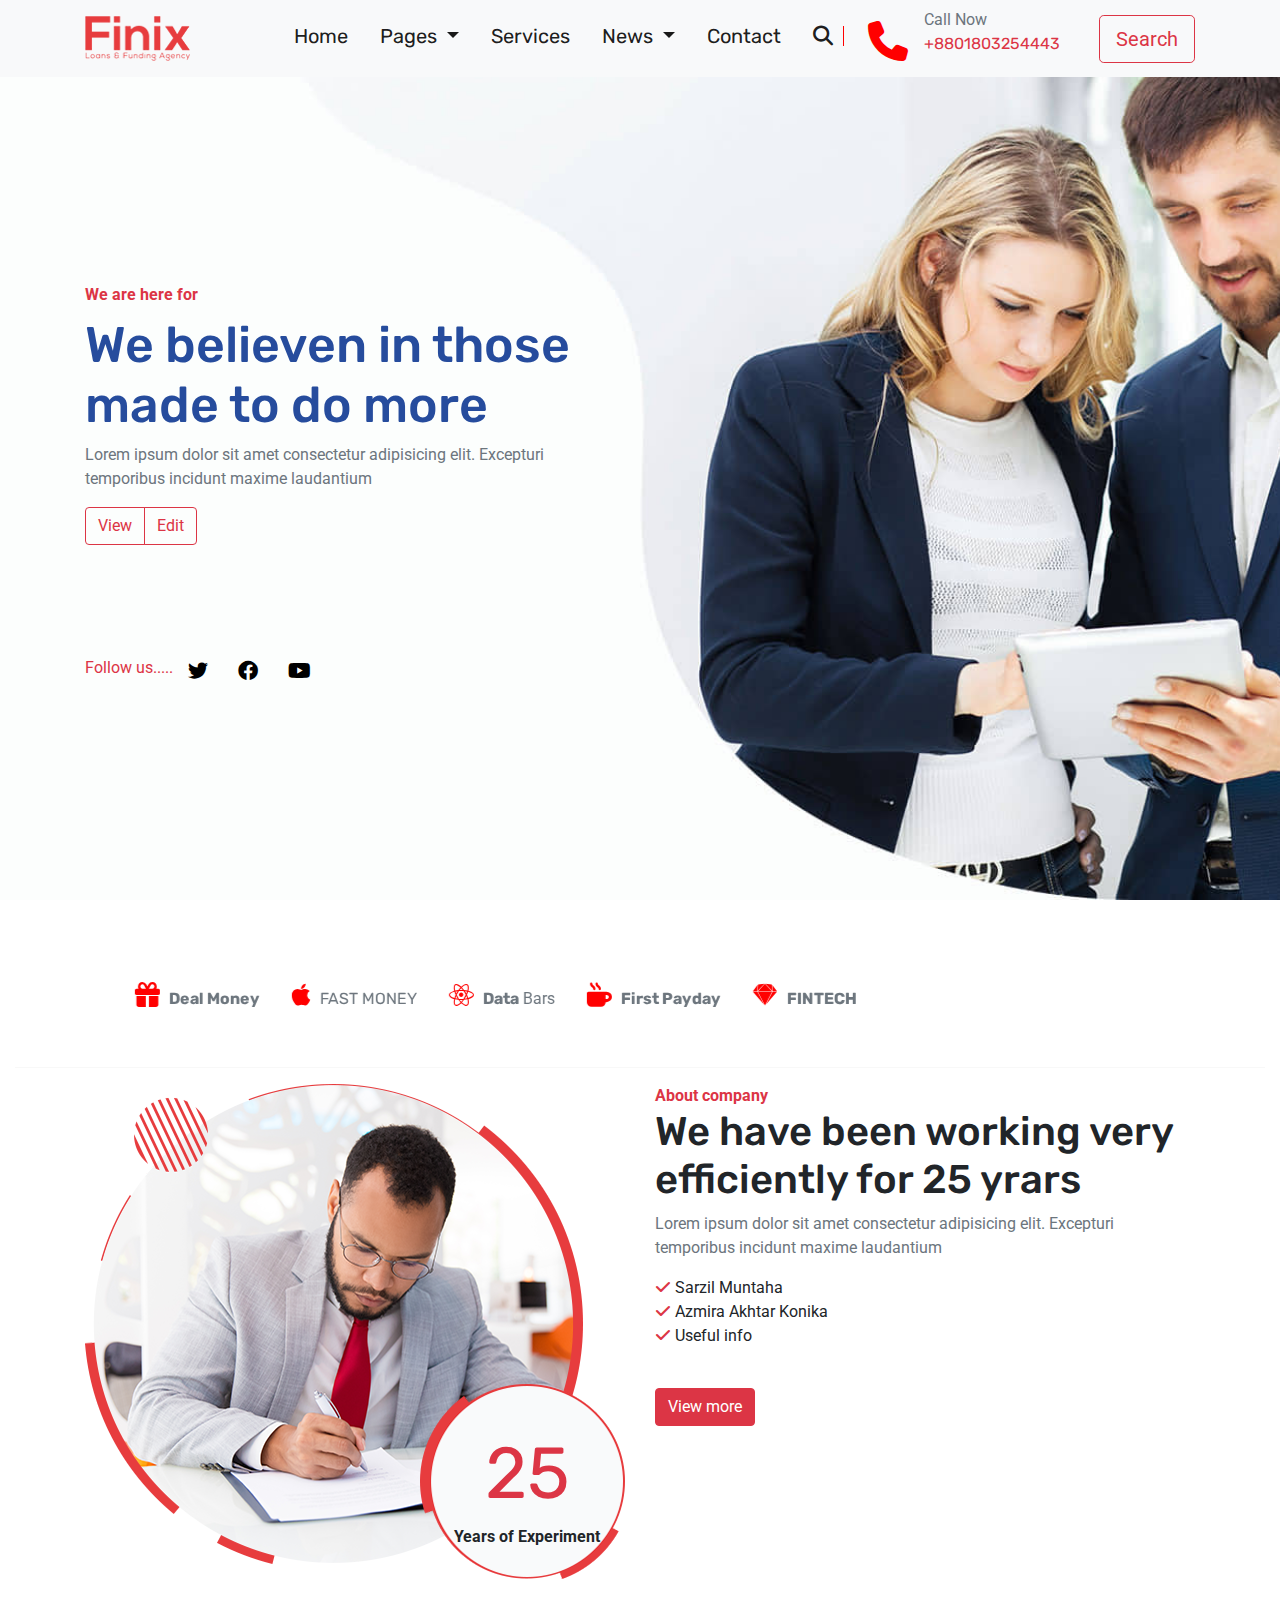
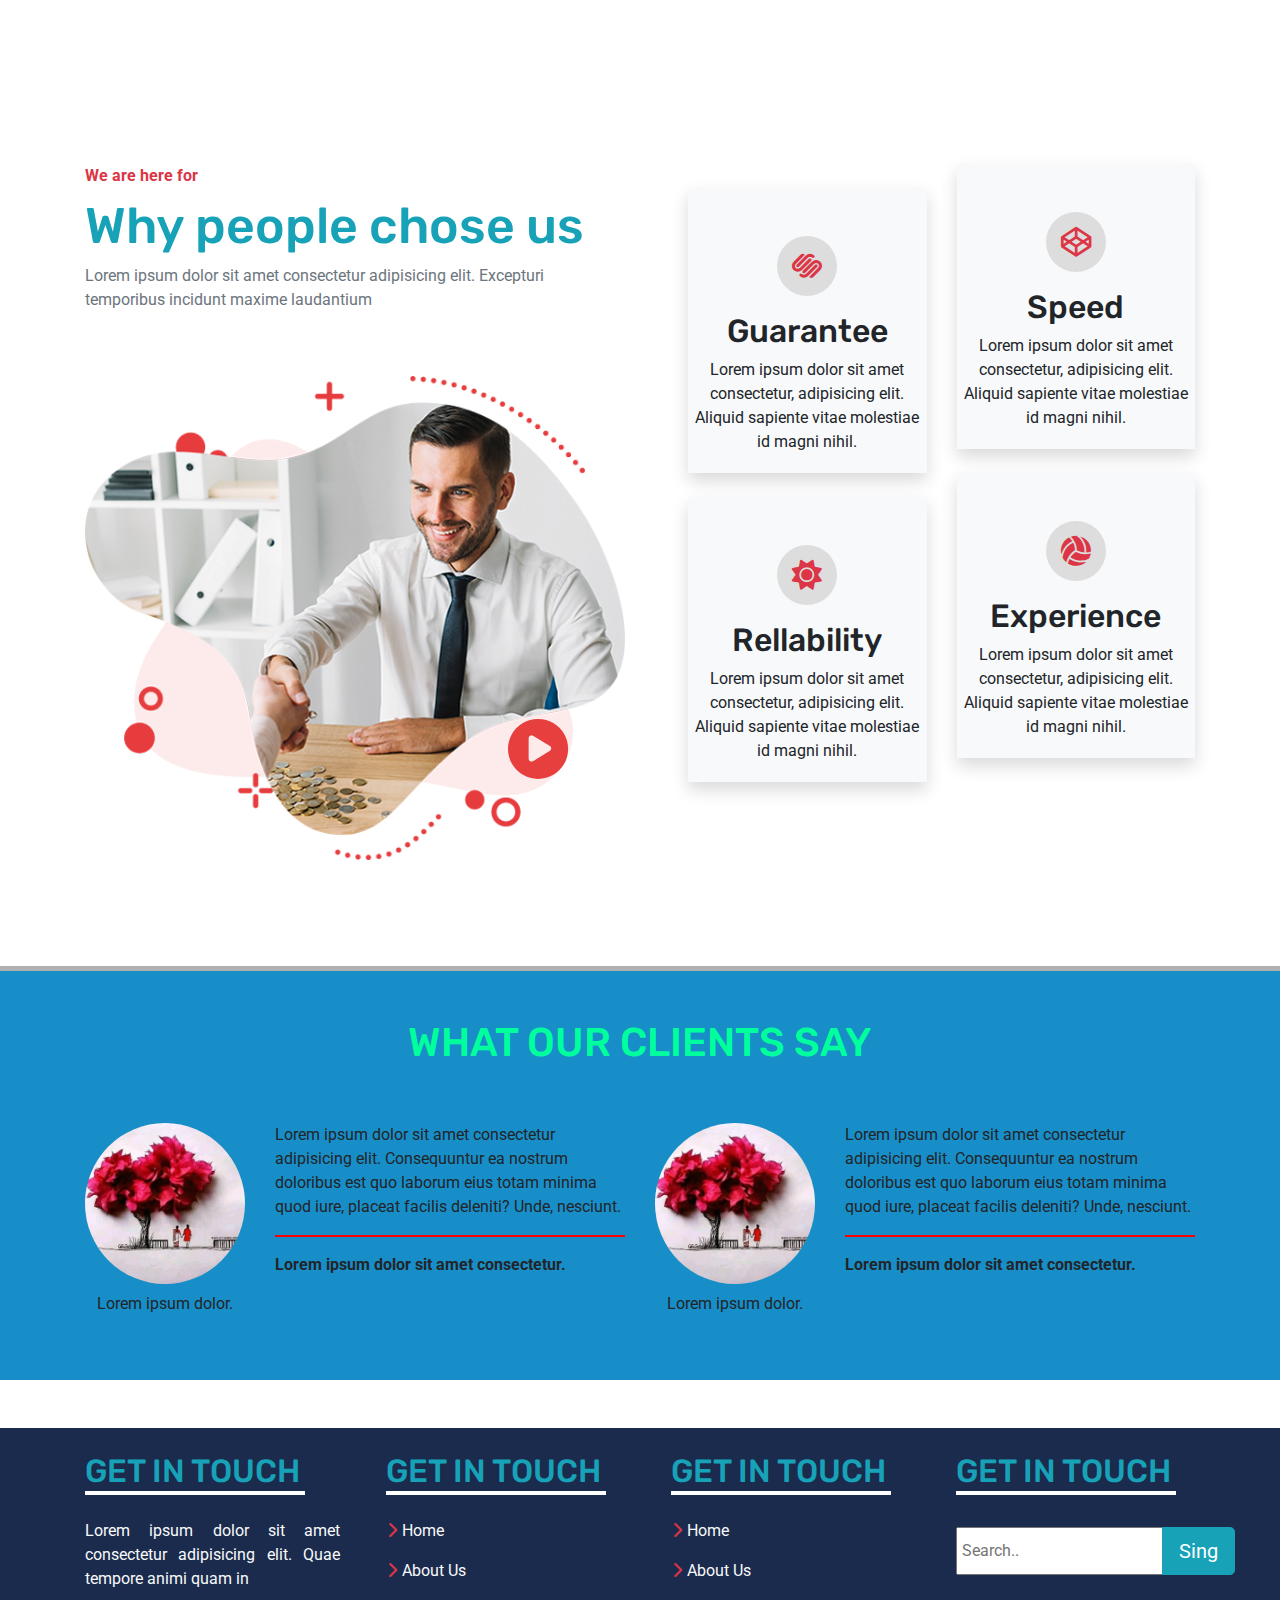
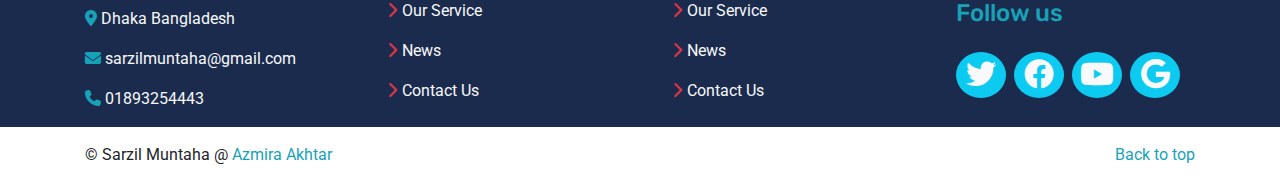
<file: index.html>
<!DOCTYPE html>
<html lang="en">

<head>
  <meta charset="UTF-8">
  <meta http-equiv="X-UA-Compatible" content="IE=edge">
  <meta name="viewport" content="width=device-width, initial-scale=1.0">
  <link rel="icon" type="image/svg+xml" href="/images/aslogo.jpg" />
  <title>Funding-Agency | Home</title>

  <!-- Fonts-->
  <link rel="preconnect" href="https://fonts.googleapis.com">
  <link rel="preconnect" href="https://fonts.gstatic.com" crossorigin>
  <link
    href="https://fonts.googleapis.com/css2?family=Roboto:ital,wght@0,100;0,300;0,400;0,500;0,700;1,300;1,400;1,500&family=Rubik:ital,wght@0,300;0,400;0,500;0,600;0,700;1,300;1,400;1,500;1,600&display=swap"
    rel="stylesheet">
  <!-- Fonts-->

  <!-- animate.css -->
  <link rel="stylesheet" href="https://cdnjs.cloudflare.com/ajax/libs/animate.css/4.1.1/animate.min.css" />
  <!-- animate.css -->

  <!-- css link strats -->
  <link rel="stylesheet" href="css/all.min.css">
  <link rel="stylesheet" href="https://cdnjs.cloudflare.com/ajax/libs/font-awesome/4.7.0/css/font-awesome.min.css">

  <link rel="stylesheet" href="css/bootstrap.min.css">
  <link rel="stylesheet" href="https://cdn.jsdelivr.net/npm/bootstrap@4.6.1/dist/css/bootstrap.min.css">

  <link rel="stylesheet" href="css/style.css">
  <!-- css link ends  -->
</head>

<body>

  <!-- navber html part start -->

  <nav class="navbar navbar-expand-lg navbar-light bg-light fixed-top">
    <div class="container nav1">

      <img src="images/logo.png" alt="">
      <button class="navbar-toggler" type="button" data-bs-toggle="collapse" data-bs-target="#navbarSupportedContent"
        aria-controls="navbarSupportedContent" aria-expanded="false" aria-label="Toggle navigation">
        <span class="navbar-toggler-icon"></span>
      </button>
      <div class="collapse navbar-collapse" id="navbarSupportedContent">
        <ul class="navbar-nav me-auto mb-2 mb-lg-0 ps-lg-5 ms-lg-5 nav1">
          <li class="nav-item nav1-1">
            <a class=" disabled navbar-brand px-2 mt-2" href="#" tabindex="-1" aria-disabled="true">Home</a>
          </li>
          <li class="nav-item dropdown nav1-1">
            <a class=" dropdown-toggle navbar-brand px-2 mt-2" href="#" id="navbarDropdown" role="button"
              data-bs-toggle="dropdown" aria-expanded="false">
              Pages
            </a>
            <ul class="dropdown-menu" aria-labelledby="navbarDropdown">
              <li><a class="dropdown-item" href="#">Action</a></li>
              <li><a class="dropdown-item" href="https://translate.google.com.bd/?hl=en&tab=rT">Google Translate</a>
              </li>
              <li>
                <hr class="dropdown-divider">
              </li>
              <li><a class="dropdown-item" href="#">Something else here</a></li>
            </ul>
          </li>
          <li class="nav-item nav1-1">
            <a class=" disabled navbar-brand px-2 mt-2" href="services.html" tabindex="-1"
              aria-disabled="true">Services</a>
          </li>
          <li class="nav-item dropdown nav1-1">
            <a class=" dropdown-toggle navbar-brand px-2 mt-2" href="#" id="navbarDropdown" role="button"
              data-bs-toggle="dropdown" aria-expanded="false">
              News
            </a>
            <ul class="dropdown-menu" aria-labelledby="navbarDropdown">
              <li><a class="dropdown-item" href="#">Action</a></li>
              <li><a class="dropdown-item" href="#">Another action</a></li>
              <li>
                <hr class="dropdown-divider">
              </li>
              <li><a class="dropdown-item" href="#">Something else here</a></li>
            </ul>
          </li>
          <li class="nav-item nav1-1">
            <a class=" disabled navbar-brand px-2 mt-2" href="contact.html" tabindex="-1"
              aria-disabled="true">Contact</a>
          </li>
          <li class="nav-item">
            <a class=" disabled navbar-brand px-2 mt-2" href="#" tabindex="-1" aria-disabled="true"><i
                class="fa-solid fa-magnifying-glass search"></i></a>
          </li>
          <li class="nav-item">
            <a class=" disabled navbar-brand mt-2" href="#" tabindex="-1" aria-disabled="true"><i
                class="fa-solid fa-phone call"></i></a>
          </li>
          <li class="nav-item">
            <span class="text-muted mt-2">Call Now</span>
            <a href="tel:+8801893254443" class="text-danger">+8801803254443</a>
          </li>
        </ul>
        <form class="d-flex">
          <button class="btn btn-outline-danger btn-lg" type="submit">Search</button>
        </form>
      </div>
    </div>
  </nav>
  <hr>


  <!-- navber html part ends -->


  <!-- section1 html part starts -->

  <section class="container-fluid section1">
    <div class="container">
      <div class="row">
        <div class="col-lg-6 section1-1">
          <b class=" text-danger">We are here for</b>
          <h1 class="mt-2 animate__animated animate__bounceInDown animate__infinite	infinite animate__slower	3s"
            style="color: #264c9d; font-size: 50px;">We believen in those made to do more</h1>
          <p class=" text-muted">Lorem ipsum dolor sit amet consectetur adipisicing elit. Excepturi temporibus incidunt
            maxime laudantium </p>
          <div class="btn-group">
            <button type="button" class="btn btn-outline-danger">View</button>
            <button type="button" class="btn btn-outline-danger ">Edit</button>
          </div>
        </div>
        <div class="col-lg-6"></div>
      </div>
      <div>
        <ul class="d-flex section1-2">
          <li><span class=" text-danger">Follow us.....</span></li>
          <li><a class="twitter" href="#"><i class="fab fa-twitter"></i></a></li>
          <li><a class="facebook" href="#"><i class="fab fa-facebook"></i></a></li>
          <li><a class="youtube" href="#"><i class="fab fa-youtube"></i></a></li>
        </ul>
      </div>
    </div>

  </section>
  <!-- section1 html part ends -->

  <!-- section2 html part starts -->

  <section class="container-fluid section2">
    <div class="container">
      <div class="container mt-3">
        <marquee behavior="alternate" direction="right" scrollamount="2">
          <ul class="nav d-flex section2-2">
            <li class="nav-item">
              <a class="nav-link disabled" href="#"><i class="fa-solid fa-gift"></i> <b> Deal Money</b></a>
            </li>
            <li class="nav-item">
              <a class="nav-link text-secondary" href="#"><i class="fa-brands fa-apple"></i> FAST MONEY</a>
            </li>
            <li class="nav-item">
              <a class="nav-link disabled" href="#"><i class="fa-brands fa-react"></i> <strong> Data</strong> <span
                  class="text-secondary">Bars</span></a>
            </li>
            <li class="nav-item">
              <a class="nav-link disabled" href="#"> <i class="fa-solid fa-mug-hot"></i> <strong> First
                  Payday</strong></a>
            </li>
            <li class="nav-item">
              <a class="nav-link disabled" href="#"><i class="fa-brands fa-sketch"></i> <b> FINTECH</b></a>
            </li>
          </ul>
        </marquee>
      </div>
    </div>
    <hr>
    <div class="container section2-3">
      <div class="row">
        <div class="col-lg-6">
          <div>
            <img class="img-fluid img1" src="images/img1.png" alt="">
            <img class="img2" src="images/img2.png" alt="">
            <div class="imghb">
              <h1 class="text-danger display-3"><b>25</b></h1>
              <b>Years of Experiment</b>
            </div>
          </div>
        </div>
        <div class="col-lg-6 phone">
          <div>
            <b class="text-danger">About company</b>
            <h1>We have been working very efficiently for 25 yrars</h1>
            <p class="text-muted mt-2">Lorem ipsum dolor sit amet consectetur adipisicing elit. Excepturi temporibus
              incidunt maxime laudantium </p>
            <ul class="list-unstyled mt-2">
              <li><i class="fa-solid fa-check text-danger"></i>
                Sarzil Muntaha</li>
              <li><i class="fa-solid fa-check text-danger"></i>
                Azmira Akhtar Konika</li>
              <li><i class="fa-solid fa-check text-danger"></i> Useful info</li>
            </ul>
            <button type="button" class="btn btn-danger mt-4">View more</button>
          </div>
        </div>
      </div>
    </div>
  </section>
  <!-- section2 html part ends -->

  <!-- section3 html part starts -->

  <section class="container-fluid section3 mb-3">
    <div class="container">
      <div class="row">
        <div class="col-lg-6">
          <b class="text-danger">We are here for</b>
          <h1
            class="mt-2 animate__animated animate__bounceInLeft animate__infinite	infinite animate__slower 3s text-info font-s">
            Why people chose us</h1>
          <p class="text-muted">Lorem ipsum dolor sit amet consectetur adipisicing elit. Excepturi temporibus incidunt
            maxime laudantium </p>
          <img src="images/img3.png" alt="" class="mt-5 img-fluid">
          <div class="section3-3">
            <div class="ss">
              <i class="fas fa-play-circle ss"></i>
            </div>
          </div>
        </div>
        <div class="col-lg-6 pl-5 section3-1 ">
          <div class="row ">
            <div class="col-lg-6">
              <div class="Larger shadow mt-4  bg-light text-center section3-2">
                <div class="pt-5">
                  <i class="fa-brands fa-squarespace text-danger"></i>
                </div>
                <h2 class="pt-3">Guarantee</h2>
                <p class="pb-4">Lorem ipsum dolor sit amet consectetur, adipisicing elit. Aliquid sapiente vitae
                  molestiae id magni nihil.</p>
              </div>
            </div>
            <div class="col-lg-6 tophon">
              <div class="Larger shadow  bg-light text-center section3-2">
                <div class="pt-5">
                  <i class="fa-brands fa-codepen text-danger"></i>
                </div>
                <h2 class="pt-3">Speed</h2>
                <p class="pb-4">Lorem ipsum dolor sit amet consectetur, adipisicing elit. Aliquid sapiente vitae
                  molestiae id magni nihil.</p>
              </div>
            </div>
          </div>
          <div class="row">
            <div class="col-lg-6">
              <div class="Larger shadow mt-4   bg-light text-center section3-2">
                <div class="pt-5">
                  <i class="fa-solid fa-sun text-danger"></i>
                </div>
                <h2 class="pt-3">Rellability</h2>
                <p class="pb-4">Lorem ipsum dolor sit amet consectetur, adipisicing elit. Aliquid sapiente vitae
                  molestiae id magni nihil.</p>
              </div>
            </div>
            <div class="col-lg-6 tophon">
              <div class="Larger shadow  bg-light text-center section3-2">
                <div class="pt-5">
                  <i class="fa-solid fa-volleyball text-danger"></i>
                </div>
                <h2 class="pt-3">Experience</h2>
                <p class="pb-4">Lorem ipsum dolor sit amet consectetur, adipisicing elit. Aliquid sapiente vitae
                  molestiae id magni nihil.</p>
              </div>
            </div>
          </div>
        </div>
      </div>
    </div>
  </section>

  <!-- section3 html part ends -->

  <!-- section4 html part starts -->

  <section class="section4 container-fluid">
    <div class="container py-5">
      <h2 class="text-center">WHAT OUR CLIENTS SAY</h2>
      <div class="row">
        <div class="col-lg-6">
          <div>
            <div class="row mt-5">
              <div class="col-lg-4">
                <div>
                  <img class="img-fluid" src="images/sa.jpg" alt="">
                  <p class="mt-2 text-center">Lorem ipsum dolor.</p>
                </div>
              </div>
              <div class="col-lg-8">
                <div class=" pboder">
                  <p>Lorem ipsum dolor sit amet consectetur adipisicing elit. Consequuntur ea nostrum doloribus est quo
                    laborum eius totam minima quod iure, placeat facilis deleniti? Unde, nesciunt.</p>
                </div>
                <div class="mt-3">
                  <b>Lorem ipsum dolor sit amet consectetur.</b>
                </div>
              </div>
            </div>
          </div>
        </div>
        <div class="col-lg-6">
          <div>
            <div class="row mt-5">
              <div class="col-lg-4">
                <div>
                  <img class="img-fluid" src="images/sa.jpg" alt="">
                  <p class="mt-2 text-center">Lorem ipsum dolor.</p>
                </div>
              </div>
              <div class="col-lg-8">
                <div class=" pboder">
                  <p>Lorem ipsum dolor sit amet consectetur adipisicing elit. Consequuntur ea nostrum doloribus est quo
                    laborum eius totam minima quod iure, placeat facilis deleniti? Unde, nesciunt.</p>
                </div>
                <div class="mt-3">
                  <b>Lorem ipsum dolor sit amet consectetur.</b>
                </div>
              </div>
            </div>
          </div>
        </div>
      </div>
    </div>
  </section>
  <!-- section4 html part ends -->

  <!-- footer html part starts -->

  <footer class="footer container-fluid mt-5">
    <div class="container">
      <div class="row d-flex">
        <div class="col-lg-3">
          <div class="skk">
            <div class="sm">
              <h2 class="text-info mt-4">GET IN TOUCH</h2>
            </div>
            <p class="text-justify mt-4 text-light">Lorem ipsum dolor sit amet consectetur adipisicing elit. Quae
              tempore animi quam in</p>
            <ul class="list-unstyled">
              <li>
                <p><i class="fa-solid fa-location-dot text-info" title="Location"></i> <span class="text-light"> Dhaka
                    Bangladesh</span></p>
              </li>
              <li>
                <p><i class="fa-solid fa-envelope text-info" title="Email"></i> <span class="text-light">
                    sarzilmuntaha@gmail.com</span></p>
              </li>
              <li>
                <p><i class="fa-solid fa-phone text-info" title="Phone"></i> <span class="text-light">
                    01893254443</span></p>
              </li>
            </ul>
          </div>
        </div>
        <div class="col-lg-3">
          <div class="pl-3">
            <div class="sm">
              <h2 class="text-info mt-4">GET IN TOUCH</h2>
            </div>
            <ul class="list-unstyled mt-4 sk">
              <li>
                <p><i class="fa-solid fa-chevron-right text-danger"></i> <span class="text-light"> Home</span></p>
              </li>
              <li>
                <p><i class="fa-solid fa-chevron-right text-danger"></i> <span class="text-light"> About Us</span></p>
              </li>
              <li>
                <p><i class="fa-solid fa-chevron-right text-danger"></i> <span class="text-light"> Our Service</span>
                </p>
              </li>
              <li>
                <p><i class="fa-solid fa-chevron-right text-danger"></i> <span class="text-light"> News</span></p>
              </li>
              <li>
                <p><i class="fa-solid fa-chevron-right text-danger"></i> <span class="text-light"> Contact Us</span></p>
              </li>
            </ul>
          </div>
        </div>
        <div class="col-lg-3">
          <div class="pl-3">
            <div class="sm">
              <h2 class="text-info mt-4">GET IN TOUCH</h2>
            </div>
            <ul class="list-unstyled mt-4 sk">
              <li>
                <p><i class="fa-solid fa-chevron-right text-danger"></i> <span class="text-light"> Home</span></p>
              </li>
              <li>
                <p><i class="fa-solid fa-chevron-right text-danger"></i> <span class="text-light"> About Us</span></p>
              </li>
              <li>
                <p><i class="fa-solid fa-chevron-right text-danger"></i> <span class="text-light"> Our Service</span>
                </p>
              </li>
              <li>
                <p><i class="fa-solid fa-chevron-right text-danger"></i> <span class="text-light"> News</span></p>
              </li>
              <li>
                <p><i class="fa-solid fa-chevron-right text-danger"></i> <span class="text-light"> Contact Us</span></p>
              </li>
            </ul>
          </div>
        </div>
        <div class="col-lg-3">
          <div class="pl-3">
            <div class="sm">
              <h2 class="text-info mt-4">GET IN TOUCH</h2>
            </div>
            <form class="example btn-group mt-4" action="action_page.php">
              <input type="text" placeholder=" Search.." name="search">
              <button type="reset" class="btn btn-info btn-lg">Sing</button>
            </form>
            <h4 class=" text-info mt-4">Follow us</h4>
            <div class=" d-flex mt-4">
              <div class=" mr-1 sa">
                <div class="text-bg-info sakm">
                  <a href="#">
                    <i class="fa-brands fa-twitter text-light"></i>
                  </a>
                </div>
              </div>
              <div class="sa mx-1">
                <div class="text-bg-info sakm">
                  <a href="https://www.facebook.com/smsarzil.muntaha">
                    <i class="fa-brands fa-facebook-f text-light"></i>
                  </a>
                </div>
              </div>
              <div class="sa mx-1">
                <div class="text-bg-info sakm">
                  <a href="https://www.youtube.com/channel/UCJOmN86g6tWuxer1_J5wuaQ">
                    <i class="fa-brands fa-youtube text-light"></i>
                  </a>
                </div>
              </div>
              <div class="sa mx-1">
                <div class="text-bg-info sakm">
                  <a href="#">
                    <i class="fa-brands fa-google text-light"> </i>
                  </a>
                </div>
              </div>
            </div>
          </div>
        </div>
      </div>
    </div>
  </footer>


  <div class="container mt-3">
    <p class="text-left">
      &copy; Sarzil Muntaha @ <span class="text-info">Azmira Akhtar</span>
      <span style="float:right;" class="text-info">
        Back to top
      </span>
    </p>
  </div>

  <!-- footer html part ends -->


  <!-- js link strats -->
  <script src="js/bootstrap.min.js"></script>
  <script src="https://cdn.jsdelivr.net/npm/bootstrap@5.2.2/dist/js/bootstrap.bundle.min.js"></script>

  <script src="js/jquery-3.6.1.min.js"></script>
  <script src="https://code.jquery.com/jquery-3.6.1.min.js"></script>

  <script src="js/main.js"></script>
  <!-- js link ends -->

</body>

</html>
</file>
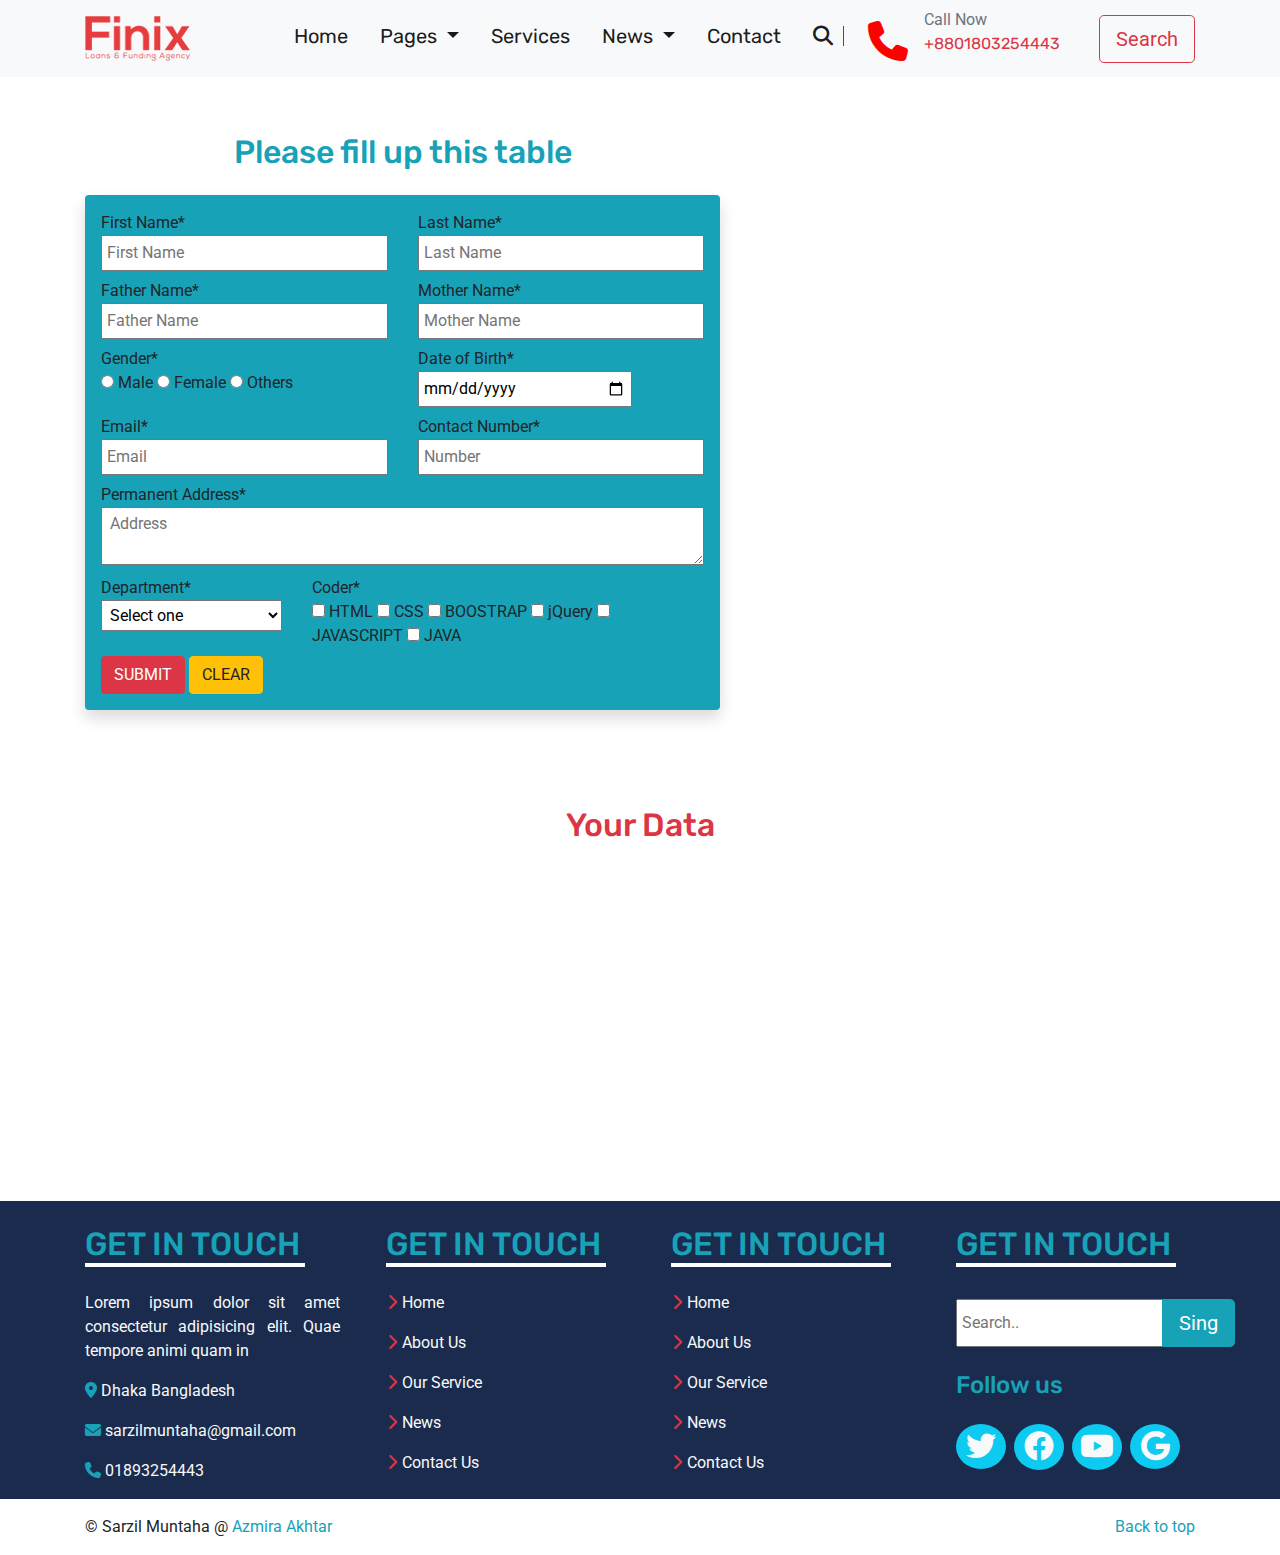
<file: contact.html>
<!DOCTYPE html>
<html lang="en">
<head>
    <meta charset="UTF-8">
    <meta http-equiv="X-UA-Compatible" content="IE=edge">
    <meta name="viewport" content="width=device-width, initial-scale=1.0">
    <link rel="icon" type="image/svg+xml" href="/images/aslogo.jpg" />
    <title>Funding-Agency | Contact</title>
 <!-- Fonts-->
    <link rel="preconnect" href="https://fonts.googleapis.com">
    <link rel="preconnect" href="https://fonts.gstatic.com" crossorigin>
    <link href="https://fonts.googleapis.com/css2?family=Roboto:ital,wght@0,100;0,300;0,400;0,500;0,700;1,300;1,400;1,500&family=Rubik:ital,wght@0,300;0,400;0,500;0,600;0,700;1,300;1,400;1,500;1,600&display=swap" rel="stylesheet">
<!-- Fonts-->

<!-- animate.css -->
    <link rel="stylesheet" href="https://cdnjs.cloudflare.com/ajax/libs/animate.css/4.1.1/animate.min.css"/>
<!-- animate.css -->

<!-- css link strats -->
    <link rel="stylesheet" href="css/all.min.css">
    <link rel="stylesheet" href="https://cdnjs.cloudflare.com/ajax/libs/font-awesome/4.7.0/css/font-awesome.min.css">

    <link rel="stylesheet" href="css/bootstrap.min.css">
    <link rel="stylesheet" href="https://cdn.jsdelivr.net/npm/bootstrap@4.6.1/dist/css/bootstrap.min.css">

    <link rel="stylesheet" href="css/contact.css">
<!-- css link ends  -->
</head>
<body>
    
                                            <!-- navber html part start -->

    <nav class="navbar navbar-expand-lg navbar-light bg-light fixed-top mb-5">
    <div class="container nav1">
        
        <img src="images/logo.png" alt="">
        <button class="navbar-toggler" type="button" data-bs-toggle="collapse" data-bs-target="#navbarSupportedContent" aria-controls="navbarSupportedContent" aria-expanded="false" aria-label="Toggle navigation">
        <span class="navbar-toggler-icon"></span>
        </button>
        <div class="collapse navbar-collapse" id="navbarSupportedContent">
        <ul class="navbar-nav me-auto mb-2 mb-lg-0 ps-lg-5 ms-lg-5 nav1">
            <li class="nav-item nav1-1">
            <a class=" disabled navbar-brand px-2 mt-2" href="index.html" tabindex="-1" aria-disabled="true">Home</a>
            </li>
            <li class="nav-item dropdown nav1-1">
            <a class=" dropdown-toggle navbar-brand px-2 mt-2" href="#" id="navbarDropdown" role="button" data-bs-toggle="dropdown" aria-expanded="false">
                Pages
            </a>
            <ul class="dropdown-menu" aria-labelledby="navbarDropdown">
                <li><a class="dropdown-item" href="#">Action</a></li>
                <li><a class="dropdown-item" href="https://translate.google.com.bd/?hl=en&tab=rT">Google Translate</a></li>
                <li><hr class="dropdown-divider"></li>
                <li><a class="dropdown-item" href="#">Something else here</a></li>
            </ul>
            </li>
            <li class="nav-item nav1-1">
            <a class=" disabled navbar-brand px-2 mt-2" href="services.html" tabindex="-1" aria-disabled="true">Services</a>
            </li>
            <li class="nav-item dropdown nav1-1">
            <a class=" dropdown-toggle navbar-brand px-2 mt-2" href="#" id="navbarDropdown" role="button" data-bs-toggle="dropdown" aria-expanded="false">
                News
            </a>
            <ul class="dropdown-menu" aria-labelledby="navbarDropdown">
                <li><a class="dropdown-item" href="#">Action</a></li>
                <li><a class="dropdown-item" href="#">Another action</a></li>
                <li><hr class="dropdown-divider"></li>
                <li><a class="dropdown-item" href="#">Something else here</a></li>
            </ul>
            </li>
            <li class="nav-item nav1-1">
            <a class=" disabled navbar-brand px-2 mt-2" href="contact.html" tabindex="-1" aria-disabled="true">Contact</a>
            </li>
            <li class="nav-item">
            <a class=" disabled navbar-brand px-2 mt-2" href="#" tabindex="-1" aria-disabled="true"><i class="fa-solid fa-magnifying-glass search"></i></a>
            </li>
            <li class="nav-item">
            <a class=" disabled navbar-brand mt-2" href="#" tabindex="-1" aria-disabled="true"><i class="fa-solid fa-phone call"></i></a>
            </li>
            <li class="nav-item">
            <span class="text-muted mt-2">Call Now</span>
            <a href="tel:+8801893254443" class="text-danger">+8801803254443</a>
            </li>
        </ul>
        <form class="d-flex">
            <button class="btn btn-outline-danger btn-lg" type="submit">Search</button>
        </form>
        </div>
    </div>
    </nav>
    <hr>
                                                     <!-- navber html part ends -->

                                                     <!-- form html part start -->


    <div class="container form">
      <div class="row">
        <div class="col-lg-7">
          <div>
            <form name="form" onsubmit="formFunction(); return false">
              <h2 class="text-center py-3 text-info">Please fill up this table</h2>
              <div class="shadow p-3 mb-5 bg-info rounded">
                <div>
                    <div class="row">
                        <div class="col-lg-6">
                          <span>First Name* </span> <br>
                          <input class="px-1 py-1 w-100" type="text" name="firstname" placeholder="First Name" required>
                        </div>
                        <div class="col-lg-6">
                          <span>Last Name* </span> <br>
                          <input class="px-1 py-1 w-100" type="text" name="lastname" placeholder="Last Name" required>
                        </div>
                    </div>
                </div>
                <div class="mt-2">
                  <div class="row">
                      <div class="col-lg-6">
                        <span>Father Name* </span> <br>
                        <input class="px-1 py-1 w-100" type="text" name="fatherName" placeholder="Father Name" required>
                      </div>
                      <div class="col-lg-6">
                        <span>Mother Name*</span> <br>
                        <input class="px-1 py-1 w-100" type="text" name="motherName" placeholder="Mother Name" required>
                      </div>
                  </div>
                </div> 
                <div class="mt-2">
                  <div class="row">
                      <div class="col-lg-6">
                        <span>Gender*</span> <br>
                        <input type="radio" name="gender" value="Male"> Male
                        <input type="radio" name="gender" value="Female"> Female
                        <input type="radio" name="gender" value="Others"> Others
                      </div>
                      <div class="col-lg-6">
                        <span>Date of Birth*</span> <br>
                        <input class="px-1 py-1 w-75" type="date" name="birthday" required>
                      </div>
                  </div>
                </div>
                <div class="mt-2">
                  <div class="row">
                      <div class="col-lg-6">
                        <span>Email*</span> <br>
                        <input class="px-1 py-1 w-100" type="email" required placeholder="Email" name="email">
                      </div>
                      <div class="col-lg-6">
                        <span>Contact Number*</span> <br>
                        <input class="px-1 py-1 w-100" type="number" required placeholder="Number" name="number">
                      </div>
                  </div>
                  <div class="mt-2">
                      <div class="row">
                          <div class="col-lg-12">
                            <span>Permanent Address*</span>
                            <textarea class="px-1 py-1 w-100" placeholder=" Address" name="address" required></textarea>
                          </div>
                      </div>
                  </div>
                  <div class="mt-1">
                      <div class="row">
                        <div class="col-lg-4">
                          <span>Department*</span> <br>
                          <select class="px-1 py-1 w-100" name="dept" required>
                            <option>Select one</option>
                            <option value="CSE">CSE</option>
                            <option value="EEE">EEE</option>
                            <option value="MATHS">MATHS</option>
                          </select>
                        </div>
                        <div class="col-lg-8">
                            <div>
                              <span>Coder*</span> <br>
                              <input type="checkbox" name="coder" value="HTML"> HTML
                              <input type="checkbox" name="coder" value="CSS"> CSS
                              <input type="checkbox" name="coder" value="BOOSTRAP"> BOOSTRAP
                              <input type="checkbox" name="coder" value="jQuery"> jQuery
                              <input type="checkbox" name="coder" value="JAVASCRIPT"> JAVASCRIPT
                              <input type="checkbox" name="coder" value="JAVA"> JAVA
                            </div>
                        </div>  
                      </div>
                  </div>
                  <div class="mt-2">
                      <div>
                        <button type="submit" class="btn btn-danger">SUBMIT</button>
                        <button type="reset" class="btn btn-warning">CLEAR</button>
                      </div>
                  </div>
                </div>
              </div>
            </form>
          </div>
        </div>
        <div class="col-lg-5 mt-5 pt-5">
          <div>
            <iframe src="https://www.google.com/maps/embed?pb=!1m18!1m12!1m3!1d233668.38703802988!2d90.27919518029097!3d23.780573257422212!2m3!1f0!2f0!3f0!3m2!1i1024!2i768!4f13.1!3m3!1m2!1s0x3755b8b087026b81%3A0x8fa563bbdd5904c2!2sDhaka!5e0!3m2!1sen!2sbd!4v1668272209988!5m2!1sen!2sbd" width="100%" height="455" style="border:0;" allowfullscreen="" loading="lazy" referrerpolicy="no-referrer-when-downgrade"></iframe>
          </div>
        </div>
      </div>
    </div>


    <div class="container mt-5">
        <h2 class="text-center text-danger">Your Data</h2>
        <table class="output_table">
          <tr>
            <td></td>
            <td class="text-danger">
                <div id="username"></div>
            </td>
          </tr>
          <tr>
            <td> </td>
            <td class="text-danger">
                <div id="fnameOutput"></div>
            </td>
          </tr>
          <tr>
            <td> </td>
            <td class="text-danger">
                <div id="mnameOutput"></div>
            </td>
          </tr> 
          <tr>
            <td> </td>
            <td class="text-danger">
                <div id="gender"></div>
            </td>
          </tr>
          <tr>
            <td> </td>
            <td class="text-danger">
                <div id="birthday"></div>
            </td>
          </tr>
          <tr>
            <td> </td>
            <td class="text-danger">
                <div id="email"></div>
            </td>
          </tr> 
          <tr>
            <td> </td>
            <td class="text-danger">
                <div id="number"></div>
            </td>
          </tr>
          <tr>
            <td> </td>
            <td class="text-danger">
                <div id="address"></div>
            </td>
          </tr> 
          <tr>
            <td> </td>
            <td class="text-danger">
                <div id="dept"></div>
            </td>
          </tr>
          <tr>
            <td> </td>
            <td class="text-danger">
                <div id="coder"></div>
            </td>
          </tr>
        </table>
    </div>

                                                       <!-- form html part ends -->

                                                       <!-- form script part strat -->

    <script>
      function formFunction(){
        var firstname = document.form.firstname.value;
        var lastname = document.form.lastname.value;
        var name = "Username:  "+firstname +lastname;

        var fname1 = document.form.fatherName.value;
        var fname = "Father name: " +fname1;

        var mname1 = document.form.motherName.value;
        var mname = "Mother name: " +mname1;

        var gender1 = document.form.gender.value;
        var gender = "Gender: " +gender1;

        var data1 = document.form.birthday.value;
        var data = "Date of Birth: " +data1;

        var email1 = document.form.email.value;
        var email = "Email: " +email1;

        var number1 = document.form.number.value;
        var number = "Contact number: " +number1;

        var address1 = document.form.address.value;
        var address = "Permanent Address: " +address1;

        var index = document.form.dept.selectedIndex;
        var dept1 = document.form.dept.options[index].value;
        var dept = "Department: " +dept1;

        var length = document.form.coder.length;
        var result =" ";
        for(i=0; i<length; i++){
          var checked = document.form.coder[i].checked;

          if(checked){
            result += document.form.coder[i].value + " , ";
          }
        }
        var code ="Coder: " +result;
        

        document.getElementById('username').innerHTML =   name;
        document.getElementById('fnameOutput').innerHTML =   fname;
        document.getElementById('mnameOutput').innerHTML =   mname;
        document.getElementById('gender').innerHTML = gender;
        document.getElementById('birthday').innerHTML = data;
        document.getElementById('address').innerHTML = address;
        document.getElementById('email').innerHTML = email;
        document.getElementById('number').innerHTML = number;
        document.getElementById('dept').innerHTML = dept;
        document.getElementById('coder').innerHTML = code;
      }
    </script>


                                                       <!-- form script part ends -->
    
                                                    <!-- footer html part starts -->

    <footer class="footer container-fluid mt-5">
        <div class="container">
          <div class="row d-flex">
              <div class="col-lg-3">
                  <div class="skk">
                      <div class="sm">
                        <h2 class="text-info mt-4">GET IN TOUCH</h2>
                      </div>
                      <p class="text-justify mt-4 text-light">Lorem ipsum dolor sit amet consectetur adipisicing elit. Quae tempore animi quam in</p>
                      <ul class="list-unstyled">
                        <li>
                          <p><i class="fa-solid fa-location-dot text-info" title="Location"></i> <span class="text-light">  Dhaka Bangladesh</span></p>
                        </li>
                        <li>
                          <p><i class="fa-solid fa-envelope text-info" title="Email"></i>  <span class="text-light"> sarzilmuntaha@gmail.com</span></p>
                        </li>
                        <li>
                          <p><i class="fa-solid fa-phone text-info" title="Phone"></i> <span class="text-light"> 01893254443</span></p>
                        </li>
                      </ul>
                  </div>
              </div>
              <div class="col-lg-3">
                <div class="pl-3">
                  <div class="sm">
                    <h2 class="text-info mt-4">GET IN TOUCH</h2>
                  </div>
                  <ul class="list-unstyled mt-4 sk">
                    <li>
                      <p><i class="fa-solid fa-chevron-right text-danger"></i> <span class="text-light"> Home</span></p>
                    </li>
                    <li>
                      <p><i class="fa-solid fa-chevron-right text-danger"></i> <span class="text-light"> About Us</span></p>
                    </li>
                    <li>
                      <p><i class="fa-solid fa-chevron-right text-danger"></i> <span class="text-light"> Our Service</span></p>
                    </li>
                    <li>
                      <p><i class="fa-solid fa-chevron-right text-danger"></i> <span class="text-light"> News</span></p>
                    </li>
                    <li>
                      <p><i class="fa-solid fa-chevron-right text-danger"></i> <span class="text-light"> Contact Us</span></p>
                    </li>
                  </ul>
                </div>
              </div>
              <div class="col-lg-3">
                <div class="pl-3">
                  <div class="sm">
                    <h2 class="text-info mt-4">GET IN TOUCH</h2>
                  </div>
                  <ul class="list-unstyled mt-4 sk">
                    <li>
                      <p><i class="fa-solid fa-chevron-right text-danger"></i> <span class="text-light"> Home</span></p>
                    </li>
                    <li>
                      <p><i class="fa-solid fa-chevron-right text-danger"></i> <span class="text-light"> About Us</span></p>
                    </li>
                    <li>
                      <p><i class="fa-solid fa-chevron-right text-danger"></i> <span class="text-light"> Our Service</span></p>
                    </li>
                    <li>
                      <p><i class="fa-solid fa-chevron-right text-danger"></i> <span class="text-light"> News</span></p>
                    </li>
                    <li>
                      <p><i class="fa-solid fa-chevron-right text-danger"></i> <span class="text-light"> Contact Us</span></p>
                    </li>
                  </ul>
                </div>
              </div>
              <div class="col-lg-3">
                <div class="pl-3">
                  <div class="sm">
                    <h2 class="text-info mt-4">GET IN TOUCH</h2>
                  </div>
                  <form class="example btn-group mt-4" action="action_page.php">
                    <input type="text" placeholder=" Search.." name="search">
                    <button type="reset" class="btn btn-info btn-lg">Sing</button>
                  </form>
                  <h4 class=" text-info mt-4">Follow us</h4>
                  <div class=" d-flex mt-4">
                      <div class=" mr-1 sa">
                        <div class="text-bg-info sakm">
                          <i class="fa-brands fa-twitter text-light"></i>
                        </div>
                    </div>
                      <div class="sa mx-1">
                        <div class="text-bg-info sakm">
                          <a href="https://www.facebook.com/smsarzil.muntaha">
                            <i class="fa-brands fa-facebook-f text-light"></i>
                          </a>
                        </div>
                      </div>
                      <div class="sa mx-1">
                        <div class="text-bg-info sakm">
                          <a href="https://www.youtube.com/channel/UCJOmN86g6tWuxer1_J5wuaQ">
                            <i class="fa-brands fa-youtube text-light"></i>
                          </a>
                        </div>
                      </div>
                      <div class="sa mx-1">
                        <div class="text-bg-info sakm">
                          <i class="fa-brands fa-google text-light"></i>
                        </div>
                      </div>
                  </div>
                </div>
              </div>
          </div>
        </div>
      </footer>


      <div class="container mt-3">
        <p class="text-left" >
          &copy; Sarzil Muntaha @ <span class="text-info">Azmira Akhtar</span>
            <span style="float:right;" class="text-info">
                Back to top
            </span>
        </p>
      </div>

                                                    <!-- footer html part ends -->
<!-- js link strats -->
  <script src="js/bootstrap.min.js"></script>
  <script src="https://cdn.jsdelivr.net/npm/bootstrap@5.2.2/dist/js/bootstrap.bundle.min.js"></script>

  <script src="js/jquery-3.6.1.min.js"></script>
  <script src="https://code.jquery.com/jquery-3.6.1.min.js"></script>

  <script src="js/main.js"></script>
<!-- js link ends -->
</body>
</html>
</file>
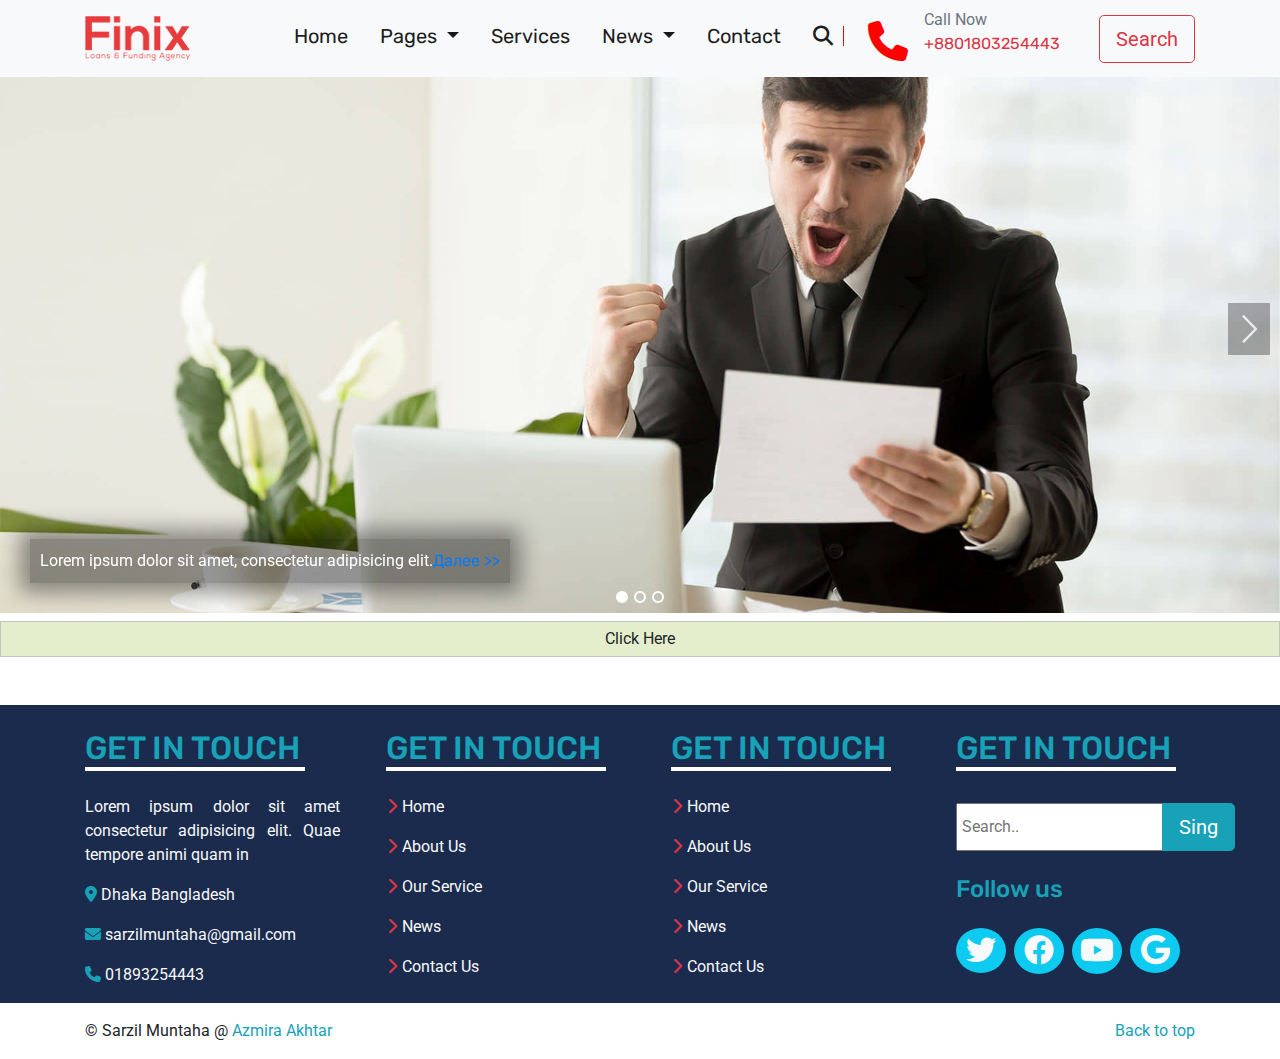
<file: services.html>
<!DOCTYPE html>
<html lang="en">

<head>
  <meta charset="UTF-8">
  <meta http-equiv="X-UA-Compatible" content="IE=edge">
  <meta name="viewport" content="width=device-width, initial-scale=1.0">
  <link rel="icon" type="image/svg+xml" href="/images/aslogo.jpg" />
  <title>Funding-Agency | Service</title>

  <!-- Fonts-->
  <link rel="preconnect" href="https://fonts.googleapis.com">
  <link rel="preconnect" href="https://fonts.gstatic.com" crossorigin>
  <link
    href="https://fonts.googleapis.com/css2?family=Roboto:ital,wght@0,100;0,300;0,400;0,500;0,700;1,300;1,400;1,500&family=Rubik:ital,wght@0,300;0,400;0,500;0,600;0,700;1,300;1,400;1,500;1,600&display=swap"
    rel="stylesheet">
  <!-- Fonts-->

  <!-- animate.css -->
  <link rel="stylesheet" href="https://cdnjs.cloudflare.com/ajax/libs/animate.css/4.1.1/animate.min.css" />
  <!-- animate.css -->

  <!-- css link strats -->
  <link rel="stylesheet" href="css/all.min.css">
  <link rel="stylesheet" href="https://cdnjs.cloudflare.com/ajax/libs/font-awesome/4.7.0/css/font-awesome.min.css">

  <link rel="stylesheet" href="css/bootstrap.min.css">
  <link rel="stylesheet" href="https://cdn.jsdelivr.net/npm/bootstrap@4.6.1/dist/css/bootstrap.min.css">

  <link rel="stylesheet" href="css/slider.css">
  <link rel="stylesheet" href="css/services.css">
  <!-- css link ends  -->
</head>

<body>

  <!-- navber html part start -->

  <nav class="navbar navbar-expand-lg navbar-light bg-light fixed-top">
    <div class="container nav1">

      <img src="images/logo.png" alt="">
      <button class="navbar-toggler" type="button" data-bs-toggle="collapse" data-bs-target="#navbarSupportedContent"
        aria-controls="navbarSupportedContent" aria-expanded="false" aria-label="Toggle navigation">
        <span class="navbar-toggler-icon"></span>
      </button>
      <div class="collapse navbar-collapse" id="navbarSupportedContent">
        <ul class="navbar-nav me-auto mb-2 mb-lg-0 ps-lg-5 ms-lg-5 nav1">
          <li class="nav-item nav1-1">
            <a class=" disabled navbar-brand px-2 mt-2" href="index.html" tabindex="-1" aria-disabled="true">Home</a>
          </li>
          <li class="nav-item dropdown nav1-1">
            <a class=" dropdown-toggle navbar-brand px-2 mt-2" href="#" id="navbarDropdown" role="button"
              data-bs-toggle="dropdown" aria-expanded="false">
              Pages
            </a>
            <ul class="dropdown-menu" aria-labelledby="navbarDropdown">
              <li><a class="dropdown-item" href="#">Action</a></li>
              <li><a class="dropdown-item" href="https://translate.google.com.bd/?hl=en&tab=rT">Google Translate</a>
              </li>
              <li>
                <hr class="dropdown-divider">
              </li>
              <li><a class="dropdown-item" href="#">Something else here</a></li>
            </ul>
          </li>
          <li class="nav-item nav1-1">
            <a class=" disabled navbar-brand px-2 mt-2" href="services.html" tabindex="-1"
              aria-disabled="true">Services</a>
          </li>
          <li class="nav-item dropdown nav1-1">
            <a class=" dropdown-toggle navbar-brand px-2 mt-2" href="#" id="navbarDropdown" role="button"
              data-bs-toggle="dropdown" aria-expanded="false">
              News
            </a>
            <ul class="dropdown-menu" aria-labelledby="navbarDropdown">
              <li><a class="dropdown-item" href="#">Action</a></li>
              <li><a class="dropdown-item" href="#">Another action</a></li>
              <li>
                <hr class="dropdown-divider">
              </li>
              <li><a class="dropdown-item" href="#">Something else here</a></li>
            </ul>
          </li>
          <li class="nav-item nav1-1">
            <a class=" disabled navbar-brand px-2 mt-2" href="contact.html" tabindex="-1"
              aria-disabled="true">Contact</a>
          </li>
          <li class="nav-item">
            <a class=" disabled navbar-brand px-2 mt-2" href="#" tabindex="-1" aria-disabled="true"><i
                class="fa-solid fa-magnifying-glass search"></i></a>
          </li>
          <li class="nav-item">
            <a class=" disabled navbar-brand mt-2" href="#" tabindex="-1" aria-disabled="true"><i
                class="fa-solid fa-phone call"></i></a>
          </li>
          <li class="nav-item">
            <span class="text-muted mt-2">Call Now</span>
            <a href="tel:+8801893254443" class="text-danger">+8801803254443</a>
          </li>
        </ul>
        <form class="d-flex">
          <button class="btn btn-outline-danger btn-lg" type="submit">Search</button>
        </form>
      </div>
    </div>
  </nav>
  <hr>
  <!-- navber html part ends -->

  <!-- silder html part start -->

  <div class="slider-container">
    <div class="slider">
      <div class="slider__item">
        <img src="images/slide3.jpg" alt="">
        <span class="slider__caption">Lorem ipsum dolor sit amet, consectetur adipisicing elit.<a href="">Далее >></a>
        </span>
      </div>
      <div class="slider__item">
        <img src="images/slide1.jpg" alt="">
        <span class="slider__caption">3 Lorem ipsum dolor sit amet, consectetur adipisicing elit. Suscipit,
          culpa!</span>
      </div>
      <div class="slider__item">
        <img src="images/3.jpg" alt="">
        <span class="slider__caption">3 Lorem ipsum dolor sit amet, consectetur adipisicing elit. Suscipit,
          culpa!</span>
      </div>
    </div>
    <div class="slider__switch slider__switch--prev" data-ikslider-dir="prev">
      <span><svg xmlns="http://www.w3.org/2000/svg" viewBox="0 0 20 20">
          <path
            d="M13.89 17.418c.27.272.27.71 0 .98s-.7.27-.968 0l-7.83-7.91c-.268-.27-.268-.706 0-.978l7.83-7.908c.268-.27.7-.27.97 0s.267.71 0 .98L6.75 10l7.14 7.418z" />
        </svg></span>
    </div>
    <div class="slider__switch slider__switch--next" data-ikslider-dir="next">
      <span><svg xmlns="http://www.w3.org/2000/svg" viewBox="0 0 20 20">
          <path
            d="M13.25 10L6.11 2.58c-.27-.27-.27-.707 0-.98.267-.27.7-.27.968 0l7.83 7.91c.268.27.268.708 0 .978l-7.83 7.908c-.268.27-.7.27-.97 0s-.267-.707 0-.98L13.25 10z" />
        </svg></span>
    </div>
  </div>

  <script src="https://ajax.googleapis.com/ajax/libs/jquery/1.11.1/jquery.min.js"></script>
  <script>window.jQuery || document.write('<script src="js/jquery-1.11.1.min.js"><\/script>')</script>

  <script src="js/slider.js"></script>
  <script>
    $(".slider-container").ikSlider({
      speed: 500
    });
    $(".slider-container").on('changeSlide.ikSlider', function (evt) { console.log(evt.currentSlide); });

  </script>


  <!-- silder html part ends -->

  <!-- silder html part starts -->


  <div class="mt-2">
    <div>
      <script>
        $(document).ready(function () {
          $("#flip").click(function () {
            $("#panel").slideToggle("slow");
          });
        });
      </script>
      <style>
        #panel,
        #flip {
          padding: 5px;
          background-color: #e5eecc;
          border: solid 1px #c3c3c3;
        }

        #flip {
          text-align: center;
        }

        #panel {
          padding: 50px;
          display: none;
        }
      </style>

      <div id="flip">Click Here</div>
      <div id="panel">
        <div class="w-50 text-center container">
          <p class="text-danger">Expert People</p>
          <h2>Global leadership team</h2>
          <p class="text-muted">Lorem ipsum dolor sit amet consectetur adipisicing elit. Odit corrupti fugit
            exercitationem iure magni omnis eos blanditiis, magnam odio culpa sapiente impedit co.</p>
        </div>
        <div class="container mt-5">
          <div class="row ">
            <div class="col-lg-3">
              <img class="img-fluid" src="images/here1.png" alt="">
            </div>
            <div class="col-lg-3">
              <img class="img-fluid" src="images/here2.jpg" alt="">
            </div>
            <div class="col-lg-3">
              <img class="img-fluid" src="images/here3.png" alt="">
            </div>
            <div class="col-lg-3">
              <img class="img-fluid" src="images/here4.png" alt="">
            </div>
          </div>
        </div>
      </div>
    </div>
  </div>
  <!-- silder html part ends -->










  <!-- footer html part starts -->

  <footer class="footer container-fluid mt-5">
    <div class="container">
      <div class="row d-flex">
        <div class="col-lg-3">
          <div class="skk">
            <div class="sm">
              <h2 class="text-info mt-4">GET IN TOUCH</h2>
            </div>
            <p class="text-justify mt-4 text-light">Lorem ipsum dolor sit amet consectetur adipisicing elit. Quae
              tempore animi quam in</p>
            <ul class="list-unstyled">
              <li>
                <p><i class="fa-solid fa-location-dot text-info" title="Location"></i> <span class="text-light"> Dhaka
                    Bangladesh</span></p>
              </li>
              <li>
                <p><i class="fa-solid fa-envelope text-info" title="Email"></i> <span class="text-light">
                    sarzilmuntaha@gmail.com</span></p>
              </li>
              <li>
                <p><i class="fa-solid fa-phone text-info" title="Phone"></i> <span class="text-light">
                    01893254443</span></p>
              </li>
            </ul>
          </div>
        </div>
        <div class="col-lg-3">
          <div class="pl-3">
            <div class="sm">
              <h2 class="text-info mt-4">GET IN TOUCH</h2>
            </div>
            <ul class="list-unstyled mt-4 sk">
              <li>
                <p><i class="fa-solid fa-chevron-right text-danger"></i> <span class="text-light"> Home</span></p>
              </li>
              <li>
                <p><i class="fa-solid fa-chevron-right text-danger"></i> <span class="text-light"> About Us</span></p>
              </li>
              <li>
                <p><i class="fa-solid fa-chevron-right text-danger"></i> <span class="text-light"> Our Service</span>
                </p>
              </li>
              <li>
                <p><i class="fa-solid fa-chevron-right text-danger"></i> <span class="text-light"> News</span></p>
              </li>
              <li>
                <p><i class="fa-solid fa-chevron-right text-danger"></i> <span class="text-light"> Contact Us</span></p>
              </li>
            </ul>
          </div>
        </div>
        <div class="col-lg-3">
          <div class="pl-3">
            <div class="sm">
              <h2 class="text-info mt-4">GET IN TOUCH</h2>
            </div>
            <ul class="list-unstyled mt-4 sk">
              <li>
                <p><i class="fa-solid fa-chevron-right text-danger"></i> <span class="text-light"> Home</span></p>
              </li>
              <li>
                <p><i class="fa-solid fa-chevron-right text-danger"></i> <span class="text-light"> About Us</span></p>
              </li>
              <li>
                <p><i class="fa-solid fa-chevron-right text-danger"></i> <span class="text-light"> Our Service</span>
                </p>
              </li>
              <li>
                <p><i class="fa-solid fa-chevron-right text-danger"></i> <span class="text-light"> News</span></p>
              </li>
              <li>
                <p><i class="fa-solid fa-chevron-right text-danger"></i> <span class="text-light"> Contact Us</span></p>
              </li>
            </ul>
          </div>
        </div>
        <div class="col-lg-3">
          <div class="pl-3">
            <div class="sm">
              <h2 class="text-info mt-4">GET IN TOUCH</h2>
            </div>
            <form class="example btn-group mt-4" action="action_page.php">
              <input type="text" placeholder=" Search.." name="search">
              <button type="reset" class="btn btn-info btn-lg">Sing</button>
            </form>
            <h4 class=" text-info mt-4">Follow us</h4>
            <div class=" d-flex mt-4">
              <div class=" mr-1 sa">
                <div class="text-bg-info sakm">
                  <i class="fa-brands fa-twitter text-light"></i>
                </div>
              </div>
              <div class="sa mx-1">
                <div class="text-bg-info sakm">
                  <a href="https://www.facebook.com/smsarzil.muntaha">
                    <i class="fa-brands fa-facebook-f text-light"></i>
                  </a>
                </div>
              </div>
              <div class="sa mx-1">
                <div class="text-bg-info sakm">
                  <a href="https://www.youtube.com/channel/UCJOmN86g6tWuxer1_J5wuaQ">
                    <i class="fa-brands fa-youtube text-light"></i>
                  </a>
                </div>
              </div>
              <div class="sa mx-1">
                <div class="text-bg-info sakm">
                  <i class="fa-brands fa-google text-light"></i>
                </div>
              </div>
            </div>
          </div>
        </div>
      </div>
    </div>
  </footer>


  <div class="container mt-3">
    <p class="text-left">
      &copy; Sarzil Muntaha @ <span class="text-info">Azmira Akhtar</span>
      <span style="float:right;" class="text-info">
        Back to top
      </span>
    </p>
  </div>

  <!-- footer html part ends -->
  <!-- js link strats -->
  <script src="js/bootstrap.min.js"></script>
  <script src="https://cdn.jsdelivr.net/npm/bootstrap@5.2.2/dist/js/bootstrap.bundle.min.js"></script>

  <script src="js/jquery-3.6.1.min.js"></script>
  <script src="https://code.jquery.com/jquery-3.6.1.min.js"></script>

  <script src="js/main.js"></script>
  <!-- js link ends -->
</body>

</html>
</file>
<file: css/style.css>
/* Basic css part start */

    *{
        margin: 0;
        padding: 0;
    }
    body,p,span{
        font-family: 'Roboto', sans-serif;
    }
    h1,h2,h3,h4,h5,h6,a{
        font-family: 'Rubik',sans-serif;
    }
               
/* Basic css part ends */

/* navber css part start */

    .nav1-1 a:hover{
        border-bottom: 2px solid red;
    }
    .search{
        border-right: 1px solid red;
        padding-right: 10px;
    }
    .call{
        color: red;
        font-size: 40px;
    }

/* navber css part ends */

/* section1 css part start */

    .section1{
        background: url(../images/bgimages.jpg) no-repeat top center;
        background-size: cover;
        height: 100vh;
        width: 100%;
    }
    @media (min-width: 1024px){
        .section1{
            background-attachment: fixed;
        }
    }
    
    
    @media (max-width: 720px){
        .section1{
            background: url(../images/sarzil.jpeg) no-repeat top center;
            background-size: cover;
            height: 100vh;
            width: 100%;
            background-attachment: fixed;
        }
    }
    .section1-1{
        margin-top: 250px;
    }
    .section1-2{
        list-style: none;
        margin-left: -32px;
        margin-top: 111px;
    }

    @media(max-width:720px ){
        .section1-2{
            margin-top: 25px;
        }
    }
    .section1-2 li a{
        padding: 0px 15px;
        font-size: 20px;
        color: black;
    }
    .section1-2 li a i:hover{
        color: red;
    }

/* section1 css part ends */

/* section2 css part stars */
    .section2{
        margin: 5px 0px;
    }
    .section2-2{
        padding: 25px 0px;
    }
    .section2-2 li i{
        font-size: 25px;
        padding-right: 5px;
        color: red;
        text-align: center;
    }
    .img2{
        position: relative;
        bottom: 180px;
        float: right;
    }
    .imghb{
        text-align: center;
        position: relative;
        bottom: 133px;
        left: 180px;
        float: right;
    }
    @media(max-width:720px ){
        .img2{
            position: relative;
            top: -120px;
        }
        .imghb{
            left: -26px;
            bottom: 280px;
        }
    }
    @media(max-width:720px ){
       .phone{
        margin-top: -200px;
       }
    }
/* section2 css part ends */

/* section3 css part starts */

    .section3-1 i{
        position: relative;
        font-size: 30px;
        background: #ddd;
        height: 60px;
        width: 60px;
        line-height: 60px;
        border-radius: 50%;
    }
    .section3-1 i:hover{
        background: hsl(196, 88%, 40%);
    }
    .font-s{
        font-size: 50px;
    }
    .section3-2{
        height: 285px;
        top: 0px;
    }
    .section3-2:hover{
        top: 20px;  
        height: 280px;
        transition: 0.5s all linear;
    }
    .section3-3{
        position: relative;
        font-size: 60px;
        color: #e73e3e;
        border-radius: 50%;
        bottom: 154px;
        left: 423px;
    }
    @media(max-width:1000px ){
        .section3-3{
            position: relative;
            font-size: 60px;
            color: #e73e3e;
            border-radius: 50%;
            bottom: 154px;
            left: 0px;
        }
    }
    .section3-3 .ss::before{
        animation: palybtn 1.6s ease-out infinite ;
    }
    @keyframes palybtn{
        0%,30%{
            transform: scale(0);
            opacity: 1;
        }
        50%{
            transform: scale(1.5);
            opacity: .7;
        }
        100%{
            transform: scale(2);
            opacity: 0;
        }
    }

    @media(max-width:720px ){
        .tophon{
            margin-top: 20px;
        }
     }
/* section3 css part ends */

/* section4 css part starts */

    .section4{
        border-top: 5px solid #b0b0b0; 
        width: 100%;
        background: #188EC8;
    }
    .section4 h2{
        font-size: 40px;
        color: rgb(0, 255, 157);
    }
    .section4 img{
        border-radius: 50%;
    }
    .pboder{
        position: relative;
        border-bottom: 2px solid red;
    }
/* section4 css part ends */

/* footer css part style */
    .footer{
        background: #1B2B4D;
    }
   .sm h2{
    width: 220px;
    border-bottom: 4px solid white;
   }
   .skk i:hover{
    color: red !important;
   }
    .sk span:hover{
        color: #e73e3e !important;
    }
    .sakm{
        border-radius: 50%;
    }
    .sa {
        width: 50px;
        text-align: center;
        font-size: 30px;
    }
    .sa i:hover{
        color: #e73e3e !important;

    }
/* footer css part ends */
</file>
<file: css/contact.css>
/* Basic css part start */

*{
    margin: 0;
    padding: 0;
}
body,p,span{
    font-family: 'Roboto', sans-serif;
}
h1,h2,h3,h4,h5,h6,a{
    font-family: 'Rubik',sans-serif;
}
           
/* Basic css part ends */

/* navber css part start */

.nav1-1 a:hover{
    border-bottom: 2px solid red;
}
.search{
    border-right: 1px solid red;
    padding-right: 10px;
}
.call{
    color: red;
    font-size: 40px;
}

/* navber css part ends */

/* form css part start */

    .form{
        margin-top: 100px;
    }
   
    .table tr td{
        padding: 20px 20px;
    }
    .output_table tr td{
        padding: 15px 25px;
    }

/* form css part ends */

/* footer css part style */
.footer{
    background: #1B2B4D;
}
.sm h2{
width: 220px;
border-bottom: 4px solid white;
}
.skk i:hover{
color: red !important;
}
.sk span:hover{
    color: #e73e3e !important;
}
.sakm{
    border-radius: 50%;
}
.sa {
    width: 50px;
    text-align: center;
    font-size: 30px;
}
.sa i:hover{
    color: #e73e3e !important;

}
/* footer css part ends */
</file>
<file: css/slider.css>
/* ==========================================================================
    Slider core styles
===========================================================================*/
*,
*:before,
*:after {
  -webkit-box-sizing: border-box;
     -moz-box-sizing: border-box;
          box-sizing: border-box;
}

.slider-container {
  position: relative;
  overflow: hidden;
  width: 100%;
  margin: 0 auto;
  background-color: #444;
  -webkit-user-select: none;
     -moz-user-select: none;
      -ms-user-select: none;
          user-select: none;
}

.slider {
  position: relative;
  width: 9999px;
}
.slider:before,
.slider:after {
  display: table;
  content: ' ';
}
.slider:after {
  clear: both;
}
.slider__item {
  position: relative;
  float: left;
  margin: 0;
  padding: 0;
  height: 100%;
}
.slider__item img {
  display: block;
  max-width: 100%;
  height: auto;
}
.slider__switch span {
  color: #fff;
  display: block;
  width: 32px;
  height: 32px;
}
/* Arrows */
.slider__switch {
  position: absolute;
  top: 50%;
  margin-top: -20px;
  padding: 10px 5px;
  cursor: pointer;
  -webkit-user-select: none;
     -moz-user-select: none;
      -ms-user-select: none;
       -o-user-select: none;
          user-select: none;
  border-radius: 1px;
  background: #000;
  opacity: .3;
  transition: opacity .15s ease;
  fill: #fff;
}
.slider__switch--prev {
  left: 10px;
}
.slider__switch--next {
  right: 10px;
}

.slider__switch:hover {
  opacity: .85;
}
.slider__switch[disabled] {
  visibility: hidden;
  opacity: 0;
}
.slider__caption {
  position: absolute;
  bottom: 30px;
  left: 30px;
  display: block;
  max-width: 500px;
  padding: 10px;
  color: #fff;
  background: rgba(0, 0, 0, .4);
  box-shadow: 0 0 20px 10px rgba(0,0,0,.4);
  filter: progid:DXImageTransform.Microsoft.gradient(GradientType=0,startColorstr='#99000000', endColorstr='#99000000'); /* ie8 */
}
.slider__caption[disabled] {
  opacity: 0;
  visibility: hidden;
}
.slider-nav {
  line-height: 30px;
  position: absolute;
  bottom: 0;
  left: 0;

  width: 100%;
  height: 30px;
  margin: 0;
  padding: 0;
  text-align: center;
  z-index: 99999;
  filter: alpha(opacity=90); /* ie8 */
}
.slider-nav__control {
  display: inline-block;
  width: 12px;
  height: 12px;
  margin: 0 3px;
  -webkit-transition: background .5s ease;
     -moz-transition: background .5s ease;
       -o-transition: background .5s ease;
          transition: background .5s ease;
  border: 2px solid #fff;
  border-radius: 50%;
  background: transparent;
}

.slider-nav__control.is-active {
  width: 12px;
  height: 12px;
  background: #fff;
}
.slider.has-touch {
  cursor: move;
  cursor: -webkit-grabbing;
  cursor:    -moz-grabbing;
}
@media (max-width: 580px) {
  .slider__switch {
    display: none;
  }
  .slider__caption {
    display: none;
  }
}
</file>
<file: css/services.css>
/* Basic css part start */

*{
    margin: 0;
    padding: 0;
}
body,p,span{
    font-family: 'Roboto', sans-serif;
}
h1,h2,h3,h4,h5,h6,a{
    font-family: 'Rubik',sans-serif;
}
           
/* Basic css part ends */

/* navber css part start */

.nav1-1 a:hover{
    border-bottom: 2px solid red;
}
.search{
    border-right: 1px solid red;
    padding-right: 10px;
}
.call{
    color: red;
    font-size: 40px;
}

/* navber css part ends */

/* footer css part style */
.footer{
    background: #1B2B4D;
}
.sm h2{
width: 220px;
border-bottom: 4px solid white;
}
.skk i:hover{
color: red !important;
}
.sk span:hover{
    color: #e73e3e !important;
}
.sakm{
    border-radius: 50%;
}
.sa {
    width: 50px;
    text-align: center;
    font-size: 30px;
}
.sa i:hover{
    color: #e73e3e !important;

}
/* footer css part ends */
</file>
